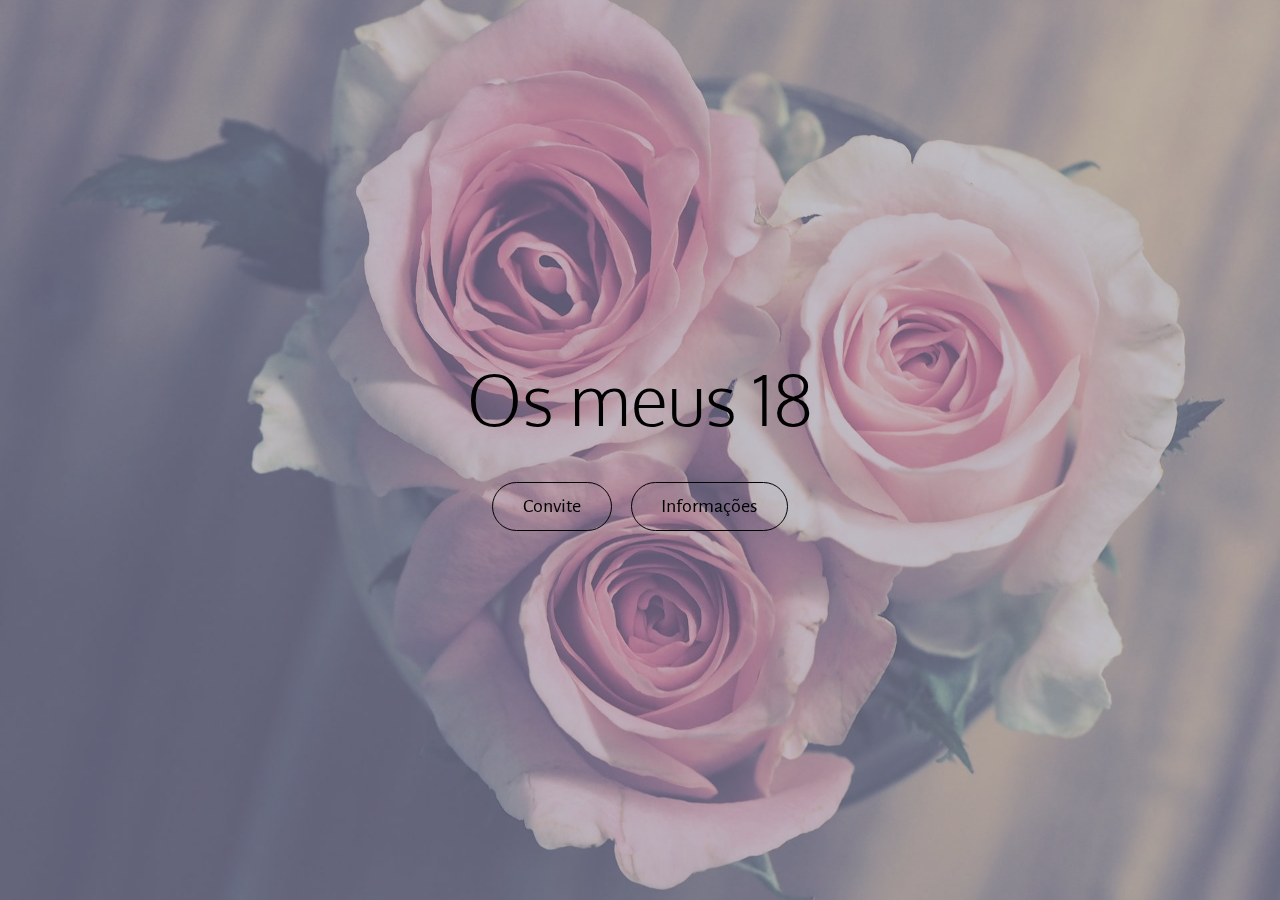
<file: index.html>
<!DOCTYPE html>
<html >
<head>
  <!-- Site made with Mobirise Website Builder v4.8.1, https://mobirise.com -->
  <meta charset="UTF-8">
  <meta http-equiv="X-UA-Compatible" content="IE=edge">
  <meta name="generator" content="Mobirise v4.8.1, mobirise.com">
  <meta name="viewport" content="width=device-width, initial-scale=1, minimum-scale=1">
  <link rel="shortcut icon" href="assets/images/logo.png" type="image/x-icon">
  <meta name="description" content="">
  <title>Home</title>
  <link rel="stylesheet" href="https://fonts.googleapis.com/css?family=Playfair+Display:400,700&subset=latin,cyrillic">
  <link rel="stylesheet" href="https://fonts.googleapis.com/css?family=Alegreya+Sans:400,700&subset=latin,vietnamese,latin-ext">
  <link rel="stylesheet" href="assets/web/assets/mobirise-icons/mobirise-icons.css">
  <link rel="stylesheet" href="assets/tether/tether.min.css">
  <link rel="stylesheet" href="assets/bootstrap/css/bootstrap.min.css">
  <link rel="stylesheet" href="assets/puritym/css/style.css">
  <link rel="stylesheet" href="assets/mobirise/css/mbr-additional.css" type="text/css">
  
  
  
</head>
<body>
  <section class="mbr-section mbr-section-full mbr-parallax-background" id="header1-2" data-rv-view="0" style="background-image: url(assets/images/mbr-1920x1440.jpg);">
    <div class="mbr-table-cell">
        <div class="mbr-overlay" style="opacity: 0.5; background-color: rgb(143, 153, 175);"></div>
        <div class="container">
            <div class="row">
                <div class="col-md-8 col-md-offset-2 text-xs-center">

                    <h1 class="mbr-section-title display-1">Os meus 18</h1>
                    
                    <div class="mbr-buttons--center"><a class="btn btn-lg btn-secondary-outline" href="page1.html">Convite</a> <a class="btn btn-lg btn-secondary-outline" href="page2.html">Informações</a> </div>
                </div>
            </div>
        </div>
        
    </div>
</section>


  <script src="assets/web/assets/jquery/jquery.min.js"></script>
  <script src="assets/tether/tether.min.js"></script>
  <script src="assets/bootstrap/js/bootstrap.min.js"></script>
  <script src="assets/smooth-scroll/smooth-scroll.js"></script>
  <script src="assets/jarallax/jarallax.js"></script>
  <script src="assets/puritym/js/script.js"></script>
  
  
</body>
</html>
</file>
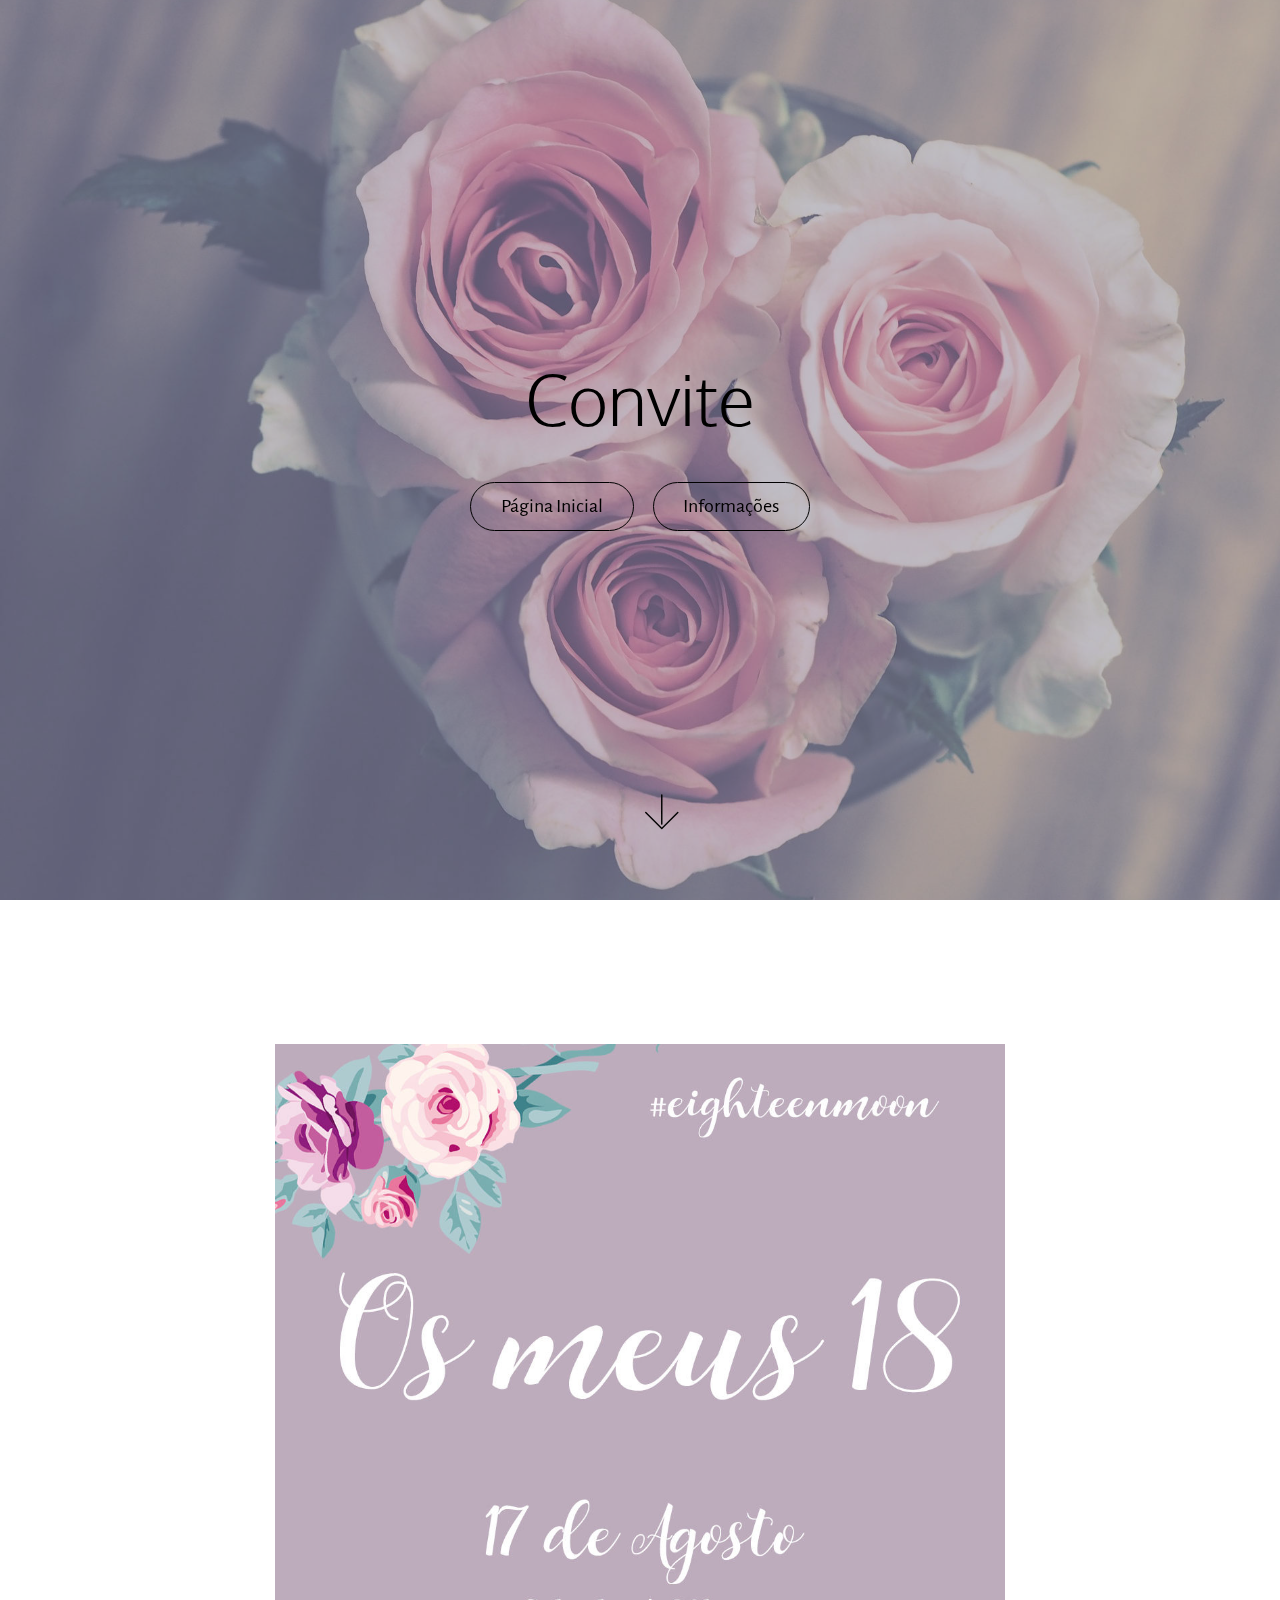
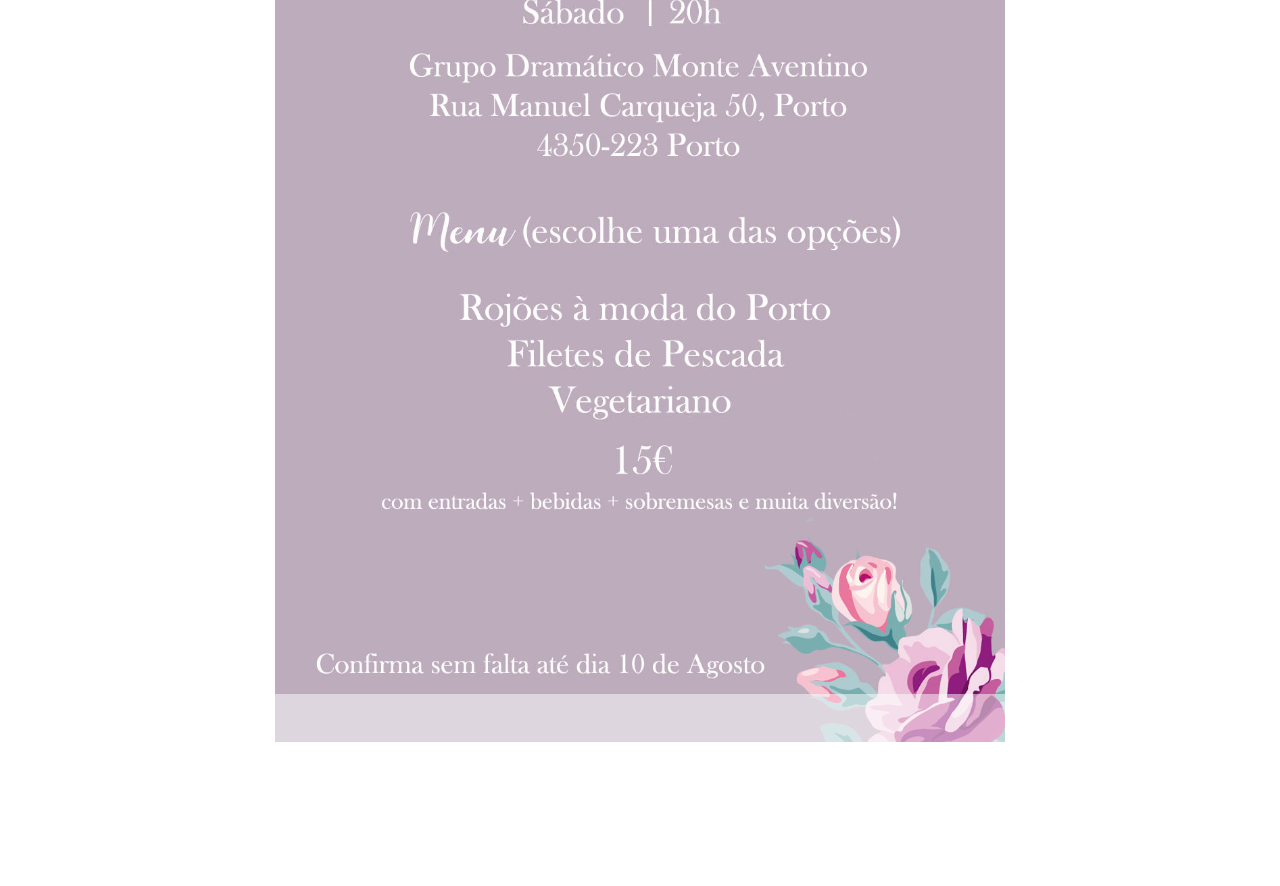
<file: page1.html>
<!DOCTYPE html>
<html >
<head>
  <!-- Site made with Mobirise Website Builder v4.8.1, https://mobirise.com -->
  <meta charset="UTF-8">
  <meta http-equiv="X-UA-Compatible" content="IE=edge">
  <meta name="generator" content="Mobirise v4.8.1, mobirise.com">
  <meta name="viewport" content="width=device-width, initial-scale=1, minimum-scale=1">
  <link rel="shortcut icon" href="assets/images/logo.png" type="image/x-icon">
  <meta name="description" content="">
  <title>convite</title>
  <link rel="stylesheet" href="https://fonts.googleapis.com/css?family=Playfair+Display:400,700&subset=latin,cyrillic">
  <link rel="stylesheet" href="https://fonts.googleapis.com/css?family=Alegreya+Sans:400,700&subset=latin,vietnamese,latin-ext">
  <link rel="stylesheet" href="assets/web/assets/mobirise-icons/mobirise-icons.css">
  <link rel="stylesheet" href="assets/tether/tether.min.css">
  <link rel="stylesheet" href="assets/bootstrap/css/bootstrap.min.css">
  <link rel="stylesheet" href="assets/puritym/css/style.css">
  <link rel="stylesheet" href="assets/mobirise/css/mbr-additional.css" type="text/css">
  
  
  
</head>
<body>
  <section class="mbr-section mbr-section-full mbr-parallax-background" id="header1-f" data-rv-view="12" style="background-image: url(assets/images/mbr-1920x1440.jpg);">
    <div class="mbr-table-cell">
        <div class="mbr-overlay" style="opacity: 0.5; background-color: rgb(143, 153, 175);"></div>
        <div class="container">
            <div class="row">
                <div class="col-md-8 col-md-offset-2 text-xs-center">

                    <h1 class="mbr-section-title display-1">Convite</h1>
                    
                    <div class="mbr-buttons--center"><a class="btn btn-lg btn-secondary-outline" href="index.html">Página Inicial</a> <a class="btn btn-lg btn-secondary-outline" href="page2.html">Informações</a> </div>
                </div>
            </div>
        </div>
        <a class="mbr-arrow" href="#image2-9"><span class="mbri-down mbr-iconfont"></span></a>
    </div>
</section>

<section class="mbr-section mbr-section__container mbr-section__container--isolated" id="image2-9" data-rv-view="15">
    <div class="container">
        <div class="row">
            <div class="col-md-8 col-md-offset-2">
                <figure class="mbr-figure">
                    <div><img src="assets/images/convite-2-1080x1920.jpg"></div>
                    <figcaption class="mbr-figure-caption mbr-figure-caption-over">
                        
                    </figcaption>
                </figure>
            </div>
        </div>
    </div>
</section>


  <script src="assets/web/assets/jquery/jquery.min.js"></script>
  <script src="assets/tether/tether.min.js"></script>
  <script src="assets/bootstrap/js/bootstrap.min.js"></script>
  <script src="assets/smooth-scroll/smooth-scroll.js"></script>
  <script src="assets/jarallax/jarallax.js"></script>
  <script src="assets/puritym/js/script.js"></script>
  
  
</body>
</html>
</file>
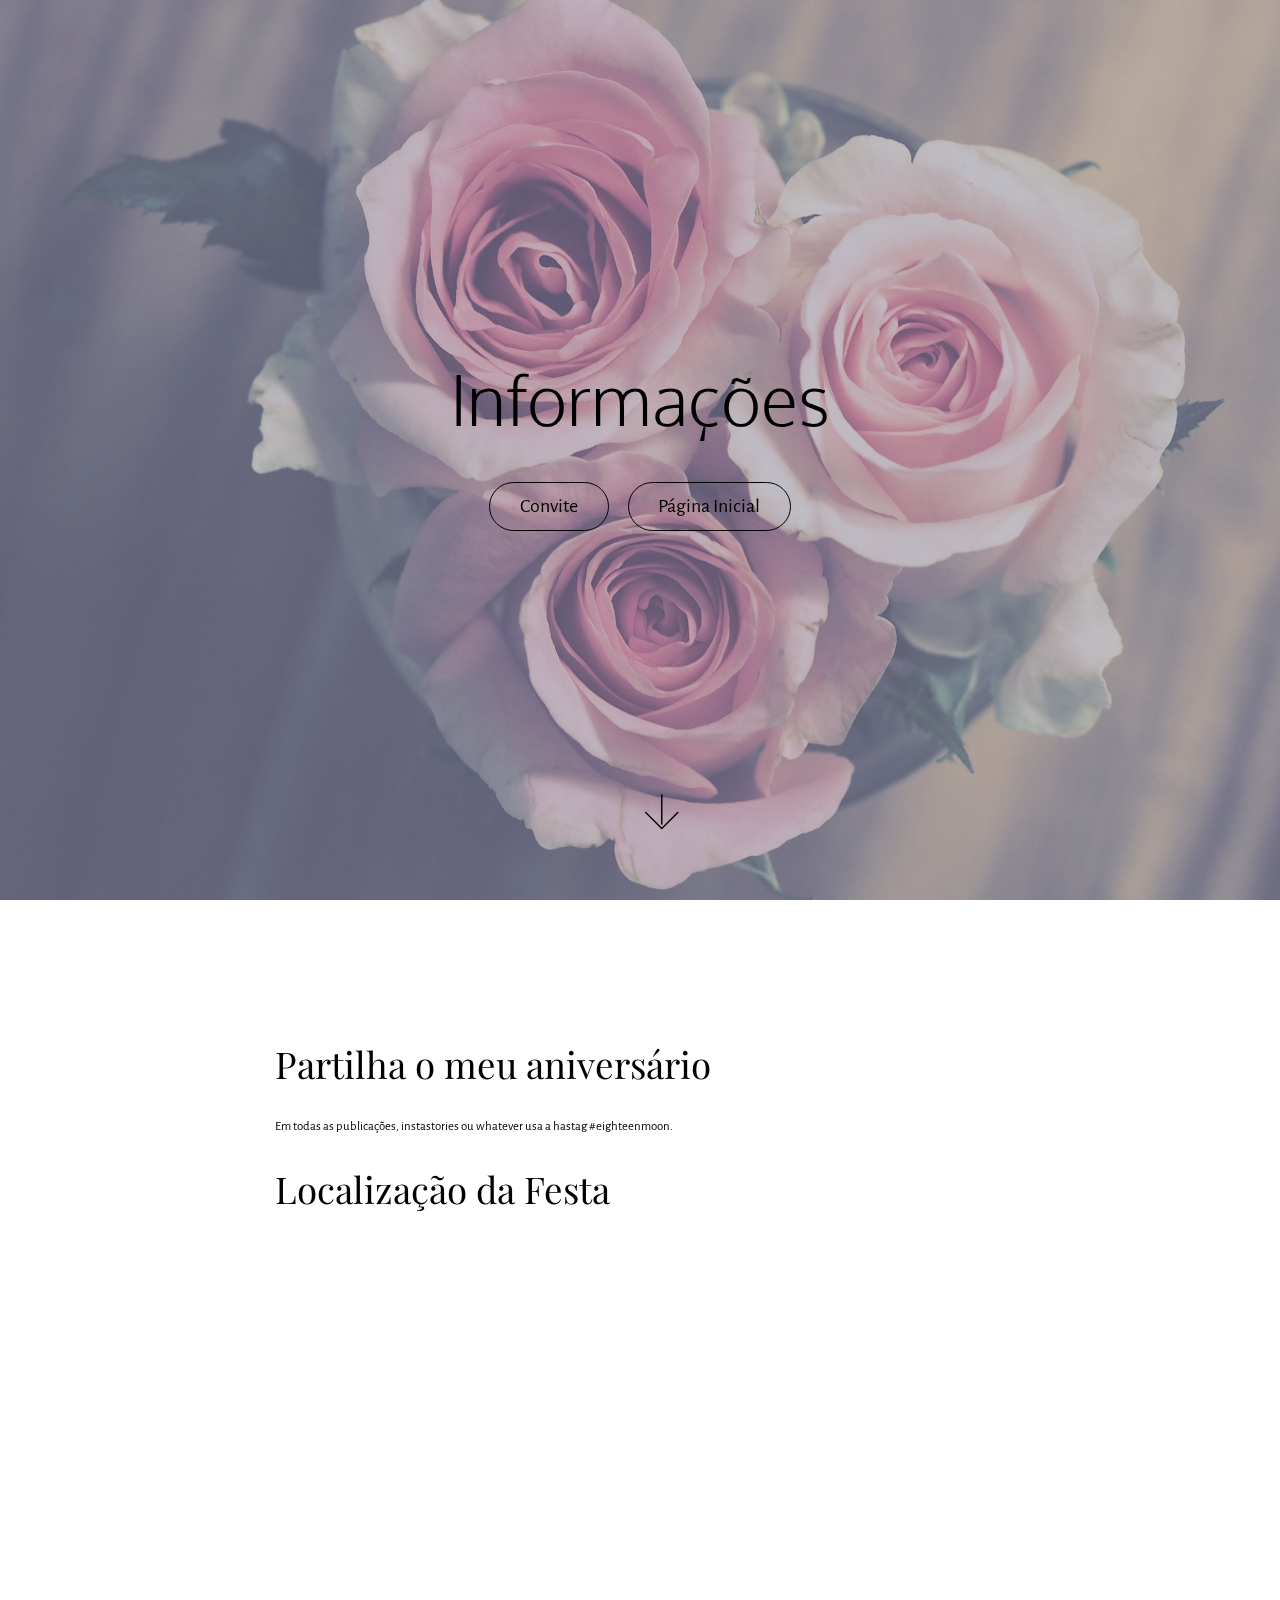
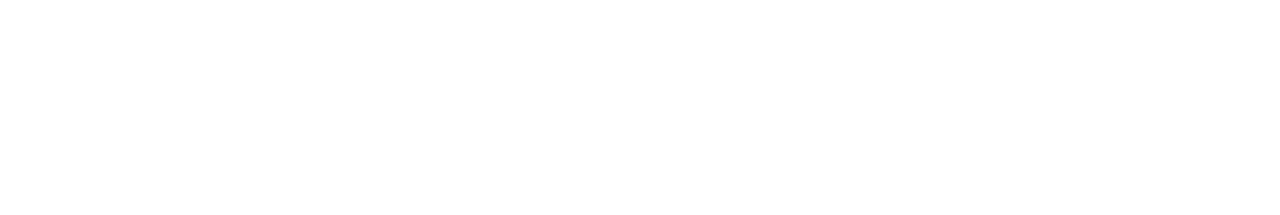
<file: page2.html>
<!DOCTYPE html>
<html >
<head>
  <!-- Site made with Mobirise Website Builder v4.8.1, https://mobirise.com -->
  <meta charset="UTF-8">
  <meta http-equiv="X-UA-Compatible" content="IE=edge">
  <meta name="generator" content="Mobirise v4.8.1, mobirise.com">
  <meta name="viewport" content="width=device-width, initial-scale=1, minimum-scale=1">
  <link rel="shortcut icon" href="assets/images/logo.png" type="image/x-icon">
  <meta name="description" content="">
  <title>infos</title>
  <link rel="stylesheet" href="https://fonts.googleapis.com/css?family=Playfair+Display:400,700&subset=latin,cyrillic">
  <link rel="stylesheet" href="https://fonts.googleapis.com/css?family=Alegreya+Sans:400,700&subset=latin,vietnamese,latin-ext">
  <link rel="stylesheet" href="assets/web/assets/mobirise-icons/mobirise-icons.css">
  <link rel="stylesheet" href="assets/tether/tether.min.css">
  <link rel="stylesheet" href="assets/bootstrap/css/bootstrap.min.css">
  <link rel="stylesheet" href="assets/puritym/css/style.css">
  <link rel="stylesheet" href="assets/mobirise/css/mbr-additional.css" type="text/css">
  
  
  
</head>
<body>
  <section class="mbr-section mbr-section-full mbr-parallax-background" id="header1-a" data-rv-view="3" style="background-image: url(assets/images/mbr-1920x1440.jpg);">
    <div class="mbr-table-cell">
        <div class="mbr-overlay" style="opacity: 0.5; background-color: rgb(143, 153, 175);"></div>
        <div class="container">
            <div class="row">
                <div class="col-md-8 col-md-offset-2 text-xs-center">

                    <h1 class="mbr-section-title display-1">Informações</h1>
                    
                    <div class="mbr-buttons--center"><a class="btn btn-lg btn-secondary-outline" href="page1.html">Convite</a> <a class="btn btn-lg btn-secondary-outline" href="index.html">Página Inicial</a> </div>
                </div>
            </div>
        </div>
        <a class="mbr-arrow" href="#header3-b"><span class="mbri-down mbr-iconfont"></span></a>
    </div>
</section>

<section class="mbr-section mbr-section__container mbr-section__container--first" id="header3-b" data-rv-view="6">
    <div class="container">
        <div class="row">
            <div class="col-md-8 col-md-offset-2">
                <h3 class="mbr-section-title display-4">Partilha o meu aniversário</h3>
                <small>Em todas as publicações, instastories ou whatever usa a hastag #eighteenmoon.</small>
            </div>
        </div>
    </div>
</section>

<section class="mbr-section mbr-section__container mbr-section__container--middle" id="header3-d" data-rv-view="8">
    <div class="container">
        <div class="row">
            <div class="col-md-8 col-md-offset-2">
                <h3 class="mbr-section-title display-4">Localização da Festa</h3>
                
            </div>
        </div>
    </div>
</section>

<section class="mbr-section mbr-section__container mbr-section__container--last" id="map2-e" data-rv-view="10">
    <div class="container">
        <div class="row">
            <div class="col-md-8 col-md-offset-2">
                <div class="mbr-map"><iframe frameborder="0" style="border:0" src="https://www.google.com/maps/embed/v1/place?key=AIzaSyA0Dx_boXQiwvdz8sJHoYeZNVTdoWONYkU&amp;q=place_id:ChIJ3bIuDYpkJA0RwEngj7oUf9c" allowfullscreen=""></iframe></div>
            </div>
        </div>
    </div>
</section>


  <script src="assets/web/assets/jquery/jquery.min.js"></script>
  <script src="assets/tether/tether.min.js"></script>
  <script src="assets/bootstrap/js/bootstrap.min.js"></script>
  <script src="assets/smooth-scroll/smooth-scroll.js"></script>
  <script src="assets/jarallax/jarallax.js"></script>
  <script src="assets/puritym/js/script.js"></script>
  
  
</body>
</html>
</file>
<file: assets/web/assets/mobirise-icons/mobirise-icons.css>
@font-face {
  font-family: 'MobiriseIcons';
  src:  url('mobirise-icons.eot?spat4u');
  src:  url('mobirise-icons.eot?spat4u#iefix') format('embedded-opentype'),
    url('mobirise-icons.ttf?spat4u') format('truetype'),
    url('mobirise-icons.woff?spat4u') format('woff'),
    url('mobirise-icons.svg?spat4u#MobiriseIcons') format('svg');
  font-weight: normal;
  font-style: normal;
}

[class^="mbri-"], [class*=" mbri-"] {
  /* use !important to prevent issues with browser extensions that change fonts */
  font-family: MobiriseIcons !important;
  speak: none;
  font-style: normal;
  font-weight: normal;
  font-variant: normal;
  text-transform: none;
  line-height: 1;

  /* Better Font Rendering =========== */
  -webkit-font-smoothing: antialiased;
  -moz-osx-font-smoothing: grayscale;
}

.mbri-add-submenu:before {
  content: "\e900";
}
.mbri-alert:before {
  content: "\e901";
}
.mbri-align-center:before {
  content: "\e902";
}
.mbri-align-justify:before {
  content: "\e903";
}
.mbri-align-left:before {
  content: "\e904";
}
.mbri-align-right:before {
  content: "\e905";
}
.mbri-android:before {
  content: "\e906";
}
.mbri-apple:before {
  content: "\e907";
}
.mbri-arrow-down:before {
  content: "\e908";
}
.mbri-arrow-next:before {
  content: "\e909";
}
.mbri-arrow-prev:before {
  content: "\e90a";
}
.mbri-arrow-up:before {
  content: "\e90b";
}
.mbri-bold:before {
  content: "\e90c";
}
.mbri-bookmark:before {
  content: "\e90d";
}
.mbri-bootstrap:before {
  content: "\e90e";
}
.mbri-briefcase:before {
  content: "\e90f";
}
.mbri-browse:before {
  content: "\e910";
}
.mbri-bulleted-list:before {
  content: "\e911";
}
.mbri-calendar:before {
  content: "\e912";
}
.mbri-camera:before {
  content: "\e913";
}
.mbri-cart-add:before {
  content: "\e914";
}
.mbri-cart-full:before {
  content: "\e915";
}
.mbri-cash:before {
  content: "\e916";
}
.mbri-change-style:before {
  content: "\e917";
}
.mbri-chat:before {
  content: "\e918";
}
.mbri-clock:before {
  content: "\e919";
}
.mbri-close:before {
  content: "\e91a";
}
.mbri-cloud:before {
  content: "\e91b";
}
.mbri-code:before {
  content: "\e91c";
}
.mbri-contact-form:before {
  content: "\e91d";
}
.mbri-credit-card:before {
  content: "\e91e";
}
.mbri-cursor-click:before {
  content: "\e91f";
}
.mbri-cust-feedback:before {
  content: "\e920";
}
.mbri-database:before {
  content: "\e921";
}
.mbri-delivery:before {
  content: "\e922";
}
.mbri-desktop:before {
  content: "\e923";
}
.mbri-devices:before {
  content: "\e924";
}
.mbri-down:before {
  content: "\e925";
}
.mbri-download:before {
  content: "\e989";
}
.mbri-drag-n-drop:before {
  content: "\e927";
}
.mbri-drag-n-drop2:before {
  content: "\e928";
}
.mbri-edit:before {
  content: "\e929";
}
.mbri-edit2:before {
  content: "\e92a";
}
.mbri-error:before {
  content: "\e92b";
}
.mbri-extension:before {
  content: "\e92c";
}
.mbri-features:before {
  content: "\e92d";
}
.mbri-file:before {
  content: "\e92e";
}
.mbri-flag:before {
  content: "\e92f";
}
.mbri-folder:before {
  content: "\e930";
}
.mbri-gift:before {
  content: "\e931";
}
.mbri-github:before {
  content: "\e932";
}
.mbri-globe:before {
  content: "\e933";
}
.mbri-globe-2:before {
  content: "\e934";
}
.mbri-growing-chart:before {
  content: "\e935";
}
.mbri-hearth:before {
  content: "\e936";
}
.mbri-help:before {
  content: "\e937";
}
.mbri-home:before {
  content: "\e938";
}
.mbri-hot-cup:before {
  content: "\e939";
}
.mbri-idea:before {
  content: "\e93a";
}
.mbri-image-gallery:before {
  content: "\e93b";
}
.mbri-image-slider:before {
  content: "\e93c";
}
.mbri-info:before {
  content: "\e93d";
}
.mbri-italic:before {
  content: "\e93e";
}
.mbri-key:before {
  content: "\e93f";
}
.mbri-laptop:before {
  content: "\e940";
}
.mbri-layers:before {
  content: "\e941";
}
.mbri-left-right:before {
  content: "\e942";
}
.mbri-left:before {
  content: "\e943";
}
.mbri-letter:before {
  content: "\e944";
}
.mbri-like:before {
  content: "\e945";
}
.mbri-link:before {
  content: "\e946";
}
.mbri-lock:before {
  content: "\e947";
}
.mbri-login:before {
  content: "\e948";
}
.mbri-logout:before {
  content: "\e949";
}
.mbri-magic-stick:before {
  content: "\e94a";
}
.mbri-map-pin:before {
  content: "\e94b";
}
.mbri-menu:before {
  content: "\e94c";
}
.mbri-mobile:before {
  content: "\e94d";
}
.mbri-mobile2:before {
  content: "\e94e";
}
.mbri-mobirise:before {
  content: "\e94f";
}
.mbri-more-horizontal:before {
  content: "\e950";
}
.mbri-more-vertical:before {
  content: "\e951";
}
.mbri-music:before {
  content: "\e952";
}
.mbri-new-file:before {
  content: "\e953";
}
.mbri-numbered-list:before {
  content: "\e954";
}
.mbri-opened-folder:before {
  content: "\e955";
}
.mbri-pages:before {
  content: "\e956";
}
.mbri-paper-plane:before {
  content: "\e957";
}
.mbri-paperclip:before {
  content: "\e958";
}
.mbri-photo:before {
  content: "\e959";
}
.mbri-photos:before {
  content: "\e95a";
}
.mbri-pin:before {
  content: "\e95b";
}
.mbri-play:before {
  content: "\e95c";
}
.mbri-plus:before {
  content: "\e95d";
}
.mbri-preview:before {
  content: "\e95e";
}
.mbri-print:before {
  content: "\e95f";
}
.mbri-protect:before {
  content: "\e960";
}
.mbri-question:before {
  content: "\e961";
}
.mbri-quote-left:before {
  content: "\e962";
}
.mbri-quote-right:before {
  content: "\e963";
}
.mbri-refresh:before {
  content: "\e964";
}
.mbri-responsive:before {
  content: "\e965";
}
.mbri-right:before {
  content: "\e966";
}
.mbri-rocket:before {
  content: "\e967";
}
.mbri-sad-face:before {
  content: "\e968";
}
.mbri-sale:before {
  content: "\e969";
}
.mbri-save:before {
  content: "\e96a";
}
.mbri-search:before {
  content: "\e96b";
}
.mbri-setting:before {
  content: "\e96c";
}
.mbri-setting2:before {
  content: "\e96d";
}
.mbri-setting3:before {
  content: "\e96e";
}
.mbri-share:before {
  content: "\e96f";
}
.mbri-shopping-bag:before {
  content: "\e970";
}
.mbri-shopping-basket:before {
  content: "\e971";
}
.mbri-shopping-cart:before {
  content: "\e972";
}
.mbri-sites:before {
  content: "\e973";
}
.mbri-smile-face:before {
  content: "\e974";
}
.mbri-speed:before {
  content: "\e975";
}
.mbri-star:before {
  content: "\e976";
}
.mbri-success:before {
  content: "\e977";
}
.mbri-sun:before {
  content: "\e978";
}
.mbri-sun2:before {
  content: "\e979";
}
.mbri-tablet:before {
  content: "\e97a";
}
.mbri-tablet-vertical:before {
  content: "\e97b";
}
.mbri-target:before {
  content: "\e97c";
}
.mbri-timer:before {
  content: "\e97d";
}
.mbri-to-ftp:before {
  content: "\e97e";
}
.mbri-to-local-drive:before {
  content: "\e97f";
}
.mbri-touch-swipe:before {
  content: "\e980";
}
.mbri-touch:before {
  content: "\e981";
}
.mbri-trash:before {
  content: "\e982";
}
.mbri-underline:before {
  content: "\e983";
}
.mbri-unlink:before {
  content: "\e984";
}
.mbri-unlock:before {
  content: "\e985";
}
.mbri-up-down:before {
  content: "\e986";
}
.mbri-up:before {
  content: "\e987";
}
.mbri-update:before {
  content: "\e988";
}
.mbri-upload:before {
 content: "\e926"; 
}
.mbri-user:before {
  content: "\e98a";
}
.mbri-user2:before {
  content: "\e98b";
}
.mbri-users:before {
  content: "\e98c";
}
.mbri-video:before {
  content: "\e98d";
}
.mbri-video-play:before {
  content: "\e98e";
}
.mbri-watch:before {
  content: "\e98f";
}
.mbri-website-theme:before {
  content: "\e990";
}
.mbri-wifi:before {
  content: "\e991";
}
.mbri-windows:before {
  content: "\e992";
}
.mbri-zoom-out:before {
  content: "\e993";
}
.mbri-redo:before {
  content: "\e994";
}
.mbri-undo:before {
  content: "\e995";
}
</file>
<file: assets/mobirise/css/mbr-additional.css>
@import url(https://fonts.googleapis.com/css?family=Oxygen:400,300,700);

#header1-2 H1 {
  font-family: 'Oxygen', sans-serif;
}

#header1-f H1 {
  font-family: 'Oxygen', sans-serif;
}

#header1-a H1 {
  font-family: 'Oxygen', sans-serif;
}
</file>
<file: assets/puritym/css/style.css>
.engine {
	position: absolute;
	text-indent: -2400px;
	text-align: center;
	padding: 0;
	top: 0;
	left: -2400px;
}/**
 * BOOTSTRAP CUSTOM
 */
.container {
  position: relative; }

.btn {
  margin-bottom: 0.5rem; }
  .btn + .btn {
    margin-left: 1rem; }

.btn-white {
  background: #fff;
  color: inherit; }

.btn-black {
  background: #000;
  color: #fff; }

.btn-social,
.btn-social:hover,
.btn-social:active,
.btn-social:focus {
  color: #fff; }

.display-1 {
  font-size: 4.3rem;
  margin-top: 3.9rem;
  margin-bottom: 2.8rem; }

.display-2 {
  font-size: 3.5rem;
  margin-top: 3.5rem;
  margin-bottom: 2.5rem; }

.display-3 {
  font-size: 2.8rem;
  margin-top: 3.2rem;
  margin-bottom: 2rem; }

.display-4 {
  font-size: 2.3rem;
  margin-top: 2.3rem;
  margin-bottom: 1.8rem; }

p.lead,
.lead p {
  margin-bottom: 2rem; }

.card .card-img-top {
  width: 100%; }

.card-block {
  background-color: #fff; }

@media (min-width: 768px) {
  .col-md-4:nth-of-type(3n+1) {
    clear: left; } }
@media (min-width: 544px) and (max-width: 767px) {
  .col-md-4:nth-of-type(odd) {
    clear: left; } }
.row.no-gutter {
  margin-left: 0;
  margin-right: 0; }

.row.no-gutter > [class*=col-]:not(:first-child),
.row.no-gutter > [class*=col-]:not(:last-child) {
  padding-right: 0;
  padding-left: 0; }

blockquote {
  padding: .5rem 1rem;
  margin: 0 0 1rem;
  margin-bottom: 1rem;
  font-size: 1.25rem;
  border-left: .25rem solid #f1c050; }

/**
 * TYPOGRAPHY
 */
body {
  font-family: "Alegreya Sans", sans-serif; }

h1, h2, h3, h4, h5, h6,
.h1, .h2, .h3, .h4, .h5, .h6,
.display-1, .display-2, .display-3, .display-4 {
  font-family: "Playfair Display", sans-serif; }

/**
 * MAPS
 */
@-webkit-keyframes mapCircleLoading {
  from {
    -webkit-transform: rotate(0deg); }
  to {
    -webkit-transform: rotate(359deg); } }
@keyframes mapCircleLoading {
  from {
    transform: rotate(0deg); }
  to {
    transform: rotate(359deg); } }
.mbr-map {
  position: relative; }
  .mbr-map iframe {
    height: 100%;
    width: 100%; }
  .mbr-map [data-state-details] {
    color: #6b6763;
    font-family: "Alegreya Sans", sans-serif;
    font-size: 1.25rem;
    height: 1.5em;
    margin-top: -0.75em;
    padding-left: 20px;
    padding-right: 20px;
    position: absolute;
    text-align: center;
    top: 50%;
    width: 100%; }
  .mbr-map[data-state] {
    background: #e9e5dc; }
  .mbr-map[data-state="loading"] [data-state-details] {
    display: none; }
  .mbr-map[data-state="loading"]::after {
    content: "";
    -webkit-animation: mapCircleLoading .6s infinite linear;
    animation: mapCircleLoading .6s infinite linear;
    border-radius: 50%;
    border: 6px rgba(255, 255, 255, 0.35) solid;
    border-top-color: #fff;
    height: 40px;
    left: 50%;
    margin-left: -20px;
    margin-top: -20px;
    position: absolute;
    top: 50%;
    width: 40px; }

/**
 * SECTIONS
 */
.mbr-section {
  position: relative;
  padding-top: 9rem;
  padding-bottom: 9rem;
  background-position: 50% 50%;
  background-repeat: no-repeat;
  background-size: cover; }

.mbr-section-full {
  display: table;
  width: 100%;
  height: 100vh;
  padding-top: 0;
  padding-bottom: 0; }

.mbr-section-small {
  padding-top: 4.5rem;
  padding-bottom: 4.5rem; }

.mbr-section-nopadding {
  padding-top: 0;
  padding-bottom: 0; }

.mbr-section-title {
  margin-top: 0; }

.mbr-table {
  display: table; }

.mbr-table-cell {
  position: relative;
  display: table-cell;
  vertical-align: middle;
  padding-top: 9rem;
  padding-bottom: 9rem; }

.mbr-inner-padding {
  padding: 4rem; }

/* footer */
.mbr-footer {
  color: #fff; }
  .mbr-footer .mbr-map,
  .mbr-footer .mbr-google-map {
    height: 300px; }
  .mbr-footer .form-control {
    color: #fff;
    background-color: #26272c;
    border-color: #1b1c20; }
  .mbr-footer ul {
    list-style-type: none;
    padding: 0; }
    .mbr-footer ul li {
      position: relative;
      padding-left: 1.2rem; }
      .mbr-footer ul li:before {
        content: '';
        position: absolute;
        margin-left: -1.2rem;
        width: 10px;
        height: 1px;
        top: 50%;
        background-color: #fff; }

footer.mbr-footer {
  padding-top: 3rem;
  padding-bottom: 2rem; }

/**
 * NAVBAR
 */
.mbr-navbar {
  position: absolute;
  top: 0;
  right: 0;
  left: 0;
  padding: 1.5rem 1rem;
  background-color: #fff;
  z-index: 1030; }
  .mbr-navbar.navbar-fixed-top {
    position: fixed; }
  .mbr-navbar.navbar-transparent {
    background-color: transparent; }
  .mbr-navbar .navbar-logo {
    margin-right: 1.5rem;
    float: left; }
  .mbr-navbar .navbar-logo,
  .mbr-navbar .navbar-logo img {
    height: 37px; }
  .mbr-navbar .navbar-brand {
    margin-right: 1.5rem; }
  .mbr-navbar .navbar-divider,
  .mbr-navbar .navbar-nav .nav-item + .nav-item,
  .mbr-navbar .navbar-nav .nav-link + .nav-link {
    margin-left: 1rem; }
  .mbr-navbar .navbar-nav + .navbar-nav {
    margin-right: 20px; }

.mbr-navbar .hamburger-icon, .navbar-dropdown .hamburger-icon {
  content: "";
  width: 16px;
  -webkit-box-shadow: 0 -6px 0 1px,0 0 0 1px,0 6px 0 1px;
  -moz-box-shadow: 0 -6px 0 1px,0 0 0 1px,0 6px 0 1px;
  box-shadow: 0 -6px 0 1px,0 0 0 1px,0 6px 0 1px; }

/**
 * HELPERS
 */
/* Colors */
.text-white {
  color: #fff !important; }

.text-black {
  color: #000 !important; }

/**
 * Mobirise Classes
 */
.mbr-after-navbar:before {
  content: "";
  display: block;
  height: 54px; }

.mbr-section__container--first {
  padding-bottom: 1rem; }

.mbr-section__container--middle {
  padding-top: 1rem;
  padding-bottom: 1rem; }

.mbr-section__container--last {
  padding-top: 1rem; }

.mbr-overlay,
.mbr-background-video,
.mbr-background-video-preview {
  position: absolute;
  bottom: 0;
  left: 0;
  right: 0;
  top: 0; }

.mbr-overlay {
  background-color: #fff;
  opacity: 0.5;
  z-index: 1; }
  .mbr-overlay ~ * {
    z-index: 2; }

.mbr-background-video-preview {
  z-index: 0 !important; }

.mbr-figure {
  display: block;
  overflow: hidden;
  position: relative;
  width: 100%;
  margin: 0; }
  .mbr-figure img, .mbr-figure iframe {
    display: block;
    width: 100%; }
  .mbr-figure .mbr-figure-caption {
    width: 100%;
    padding: 1.5rem 0;
    background-color: #FFF8E0; }
  .mbr-figure .mbr-figure-caption-over {
    position: absolute;
    bottom: 0;
    background-color: rgba(255, 255, 255, 0.5); }

.mbr-map,
.mbr-google-map {
  height: 400px; }

.mbr-arrow {
  position: absolute;
  text-align: center;
  font-size: 35px;
  bottom: 71px;
  left: 50%;
  text-decoration: none !important;
  width: 30px;
  margin-left: -15px;
  line-height: 1px;
  padding: 0 20px;
  -webkit-animation: floating-arrow 1.6s infinite ease-in-out 0s;
  -o-animation: floating-arrow 1.6s infinite ease-in-out 0s;
  animation: floating-arrow 1.6s infinite ease-in-out 0s; }
  .mbr-arrow, .mbr-arrow:hover, .mbr-arrow:focus {
    color: inherit; }

@-webkit-keyframes floating-arrow {
  from {
    -webkit-transform: translateY(0);
    transform: translateY(0); }
  65% {
    -webkit-transform: translateY(11px);
    transform: translateY(11px); }
  to {
    -webkit-transform: translateY(0);
    transform: translateY(0); } }
@-o-keyframes floating-arrow {
  from {
    -webkit-transform: translateY(0);
    transform: translateY(0); }
  65% {
    -webkit-transform: translateY(11px);
    transform: translateY(11px); }
  to {
    -webkit-transform: translateY(0);
    transform: translateY(0); } }
@keyframes floating-arrow {
  from {
    -webkit-transform: translateY(0);
    transform: translateY(0); }
  65% {
    -webkit-transform: translateY(11px);
    transform: translateY(11px); }
  to {
    -webkit-transform: translateY(0);
    transform: translateY(0); } }
@media (max-width: 767px) {
  .mbr-arrow {
    bottom: 41px; } }
@media (max-width: 320px) {
  .mbr-arrow {
    bottom: 21px;
    text-align: center; } }
@media all and (device-width: 320px) and (device-height: 568px) and (orientation: portrait) {
  .mbr-arrow {
    bottom: 31px; } }
/*-------

   Slider

-------*/
.mbr-slider .carousel-inner > .active,
.mbr-slider .carousel-inner > .next,
.mbr-slider .carousel-inner > .prev {
  display: table; }

.mbr-slider .carousel-control {
  background-image: none;
  width: 54px;
  height: 54px;
  top: 50%;
  margin-top: -27px;
  line-height: 54px;
  border-radius: 27px;
  color: inherit;
  background: #fff;
  border: 1px solid #000;
  opacity: 1;
  text-shadow: none;
  z-index: 5;
  -webkit-transition: all 0.2s ease-in-out 0s;
  -o-transition: all 0.2s ease-in-out 0s;
  transition: all 0.2s ease-in-out 0s; }

.mbr-slider .carousel-control .icon-next,
.mbr-slider .carousel-control .icon-prev {
  margin-top: -18px;
  font-size: 30px; }

.mbr-slider .carousel-control.left {
  margin-left: 2rem; }

.mbr-slider .carousel-control.right {
  margin-right: 2rem; }

.mbr-slider .carousel-control:hover {
  background: #000;
  color: #fff; }

.mbr-slider .carousel-indicators {
  bottom: 0; }

.mbr-slider .carousel-indicators li,
.mbr-slider .carousel-indicators .active {
  width: 15px;
  height: 15px;
  margin: 3px;
  border: 1px solid #000; }

.mbr-slider .carousel-indicators .active {
  background-color: #000; }

.mbr-slider .mbr-overlay {
  z-index: 0; }

@media (max-width: 767px) {
  .mbr-slider .carousel-control {
    top: auto;
    bottom: 20px; }

  .mbr-slider > .container .carousel-control {
    margin-bottom: 0px; } }
/* boxed slider */
.mbr-slider > .boxed-slider {
  position: relative;
  padding: 93px 0; }

.mbr-slider > .boxed-slider > div {
  position: relative; }

.mbr-slider > .container img {
  width: 100%; }

.mbr-slider > .container img + .row {
  position: absolute;
  top: 50%;
  left: 0;
  right: 0;
  -webkit-transform: translateY(-50%);
  -moz-transform: translateY(-50%);
  transform: translateY(-50%); }

.mbr-slider .mbr-section {
  padding: 0;
  background-attachment: scroll; }

.mbr-slider .mbr-table-cell {
  padding: 0; }

.mbr-slider > .container .carousel-indicators {
  margin-bottom: 3px; }

/* article slider */
.mbr-slider > .article-slider .mbr-section,
.mbr-slider > .article-slider .mbr-section .mbr-table-cell {
  padding-top: 0;
  padding-bottom: 0; }

/*-------

   Gallery

-------*/
.mbr-gallery .mbr-gallery-item {
  position: relative;
  display: inline-block;
  width: 25%; }
  @media (max-width: 768px) {
    .mbr-gallery .mbr-gallery-item {
      width: 50%; } }
  @media (max-width: 400px) {
    .mbr-gallery .mbr-gallery-item {
      width: 100%; } }

.mbr-gallery .mbr-gallery-item > a {
  position: relative;
  display: block;
  background: #fff;
  outline: none; }

.mbr-gallery .mbr-gallery-item img {
  width: 100%;
  opacity: 1;
  -webkit-transition: .2s opacity ease-in-out;
  transition: .2s opacity ease-in-out; }

.mbr-gallery .mbr-gallery-item > a:hover img {
  opacity: 0.9; }

.mbr-gallery .mbr-gallery-item .icon {
  position: absolute;
  font-size: 30px;
  top: 50%;
  left: 50%;
  color: #000;
  opacity: 0;
  -webkit-transform: translateX(-50%) translateY(-50%);
  transform: translateX(-50%) translateY(-50%);
  -webkit-transition: .2s opacity ease-in-out;
  transition: .2s opacity ease-in-out; }

.mbr-gallery .mbr-gallery-item > a:hover .icon {
  opacity: 1; }

/* remove spacing */
.mbr-gallery .mbr-gallery-row.no-gutter {
  margin: 0; }

.mbr-gallery .mbr-gallery-row.no-gutter .mbr-gallery-item {
  padding: 0; }

/* container */
.mbr-gallery .container.mbr-gallery-layout-default {
  padding: 93px 0; }

/* fix horizontal scrollbar */
.mbr-gallery .mbr-gallery-layout-default,
.mbr-gallery .mbr-gallery-layout-article {
  overflow: hidden; }

/* lightbox */
.mbr-gallery .modal {
  position: fixed;
  overflow: hidden;
  padding-right: 0 !important; }

.mbr-gallery .modal-body {
  padding: 0; }

.mbr-gallery .modal-body img {
  width: 100%; }

.mbr-gallery .modal .close {
  position: absolute;
  background-image: none;
  font-size: 20px;
  width: 54px;
  height: 54px;
  border-radius: 27px;
  color: #000;
  top: 2rem;
  right: 2rem;
  line-height: 54px;
  opacity: 1;
  border: 1px solid #000;
  text-align: center;
  text-shadow: none;
  z-index: 5;
  -webkit-transition: all 0.2s ease-in-out 0s;
  -o-transition: all 0.2s ease-in-out 0s;
  transition: all 0.2s ease-in-out 0s; }

.mbr-gallery .modal .close:hover {
  background: #000;
  color: #fff; }

/* modal back color opacity */
.modal-backdrop.in {
  opacity: 0.8;
  filter: alpha(opacity=80); }

@media (max-width: 768px) {
  .mbr-gallery .modal-dialog {
    margin: 10px auto; }

  .mbr-gallery .carousel-indicators,
  .mbr-gallery .carousel-control,
  .mbr-gallery .modal .close {
    position: fixed; } }
/* fix fade in effect */
.mbr-gallery .modal.fade .modal-dialog {
  margin-top: -100px;
  -webkit-transition: margin-top 0.3s ease-out;
  -moz-transition: margin-top 0.3s ease-out;
  -o-transition: margin-top 0.3s ease-out;
  transition: margin-top 0.3s ease-out; }

.mbr-gallery .modal.in .modal-dialog,
.mbr-gallery .modal.fade .modal-dialog {
  -webkit-transform: none;
  -ms-transform: none;
  -o-transform: none;
  transform: none; }

.mbr-gallery .modal.in .modal-dialog {
  margin-top: 30px; }

/* iconfont default styling */
/* for buttons */
.mbr-iconfont.mbr-iconfont-btn,
.mbr-buttons__btn .mbr-iconfont {
  padding-right: 0.3em;
  font-size: 1.5em;
  line-height: 0.5em;
  vertical-align: text-bottom;
  position: relative;
  top: -0.1em;
  text-decoration: none; }

/* menu links */
.mbr-iconfont.mbr-iconfont-btn-parent,
.mbr-buttons__link .mbr-iconfont {
  padding-right: 0.3em;
  font-size: 1.3em;
  top: -0.2em;
  position: relative;
  vertical-align: middle; }

/* msg-box4 */
.mbr-iconfont.mbr-iconfont-msg-box4,
.mbr-iconfont.mbr-iconfont-msg-box5 {
  font-size: 357px;
  text-decoration: none;
  color: #000; }

/*menu logo */
.mbr-iconfont.mbr-iconfont-menu,
.mbr-iconfont.mbr-iconfont-ext__menu {
  font-size: 37px;
  text-decoration: none;
  color: rgba(0, 0, 0, 0.8); }

/* contacts1 */
.mbr-iconfont.mbr-iconfont-contacts1 {
  font-size: 119px;
  text-decoration: none;
  color: #9C9C9C; }

.mbr-iconfont.mbr-iconfont-features1 {
  font-size: 140px;
  text-decoration: none;
  text-align: center;
  display: block;
  margin-top: 0.2em; }

.mbr-table-cell-lg {
  position: relative;
  display: table-cell;
  vertical-align: middle;
  padding-top: 0;
  padding-bottom: 0;
  float: none; }

@media (max-width: 991px) {
  .mbr-table-cell-lg {
    display: block; } }
/*image-resize*/
.image-size .mbr-figure {
  text-align: center; }

@media (max-width: 991px) {
  .image-size {
    width: 100% !important; }
    .image-size .mbr-iconfont {
      font-size: 260px !important; } }

/*# sourceMappingURL=style.css.map */
</file>
